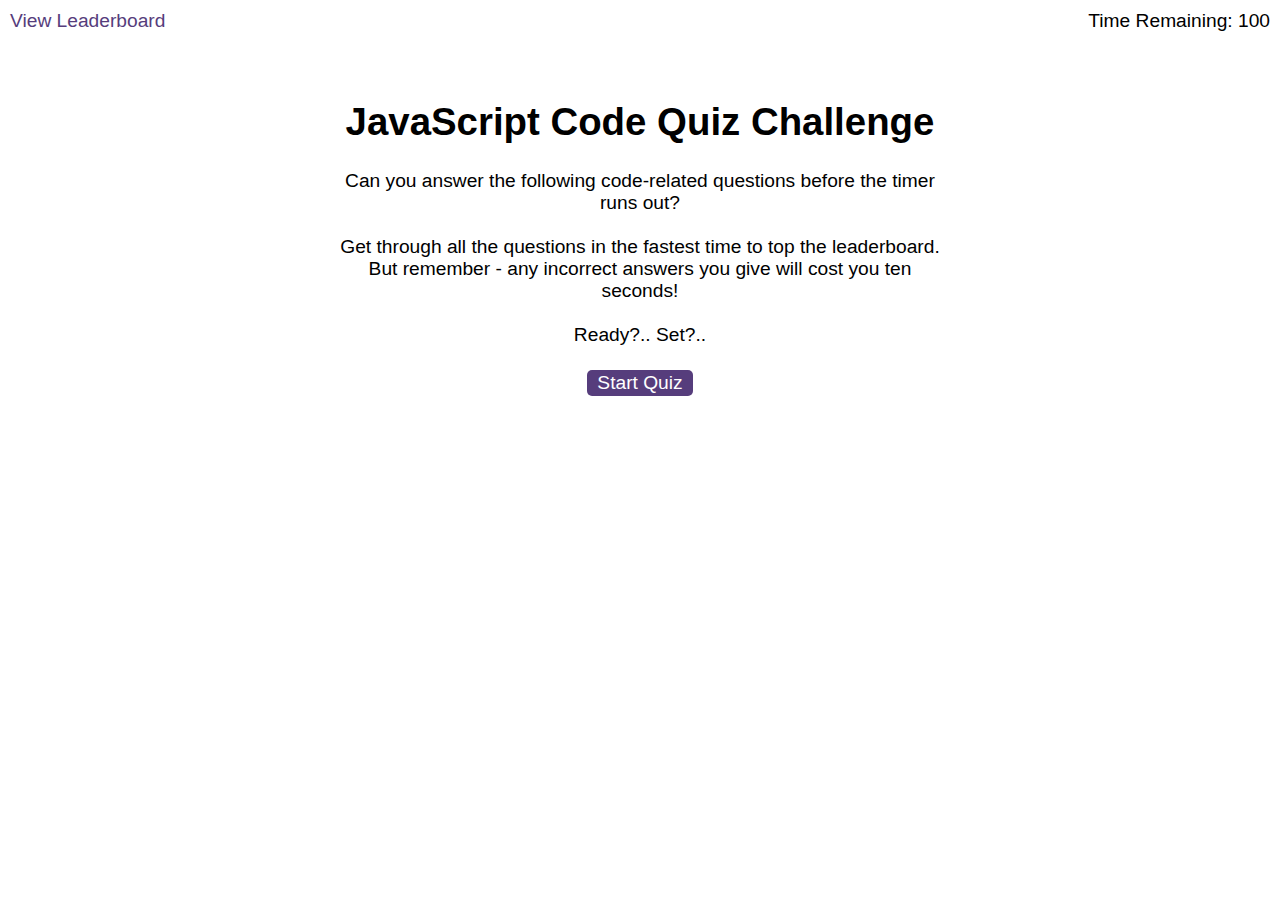
<file: index.html>
<!DOCTYPE html>
<html lang="en-gb">
  <head>
    <meta charset="UTF-8" />
    <meta name="viewport" content="width=device-width, initial-scale=1.0" />
    <meta http-equiv="X-UA-Compatible" content="ie=edge" />
    <title>JavaScript Coding Quiz</title>

    <link rel="stylesheet" href="./assets/css/styles.css" />
  </head>

  <body>
    <div class="scores"><a href="highscores.html">View Leaderboard</a></div>

    <div class="timer">Time Remaining: <span id="time">100</span></div>

    <div class="wrapper">
      <div id="start-screen" class="start">
        <h1>JavaScript Code Quiz Challenge</h1>
        <p>
          Can you answer the following code-related questions before the timer runs out? <br><br>
          
          Get through all the questions in the fastest time to top the leaderboard. But remember - any incorrect answers you give will cost you ten seconds! <br><br>

          Ready?.. Set?..
        </p>
        <button id="start">Start Quiz</button>
      </div>

      <div id="questions" class="hide">
        <h2 id="question-title"></h2>
        <div id="choices" class="choices"></div>
      </div>

      <div id="end-screen" class="hide">
        <h2>All done!</h2>
        <p>Your final score is <span id="final-score"></span>.</p>
        <p>
          Enter initials: <input type="text" id="initials" max="3" />
          <button id="submit">Submit</button>
        </p>
      </div>

      <div id="feedback" class="feedback hide"></div>
    </div>

    <script src="./assets/js/questions.js"></script>
    <script src="./assets/js/logic.js"></script>
  </body>
</html>
</file>
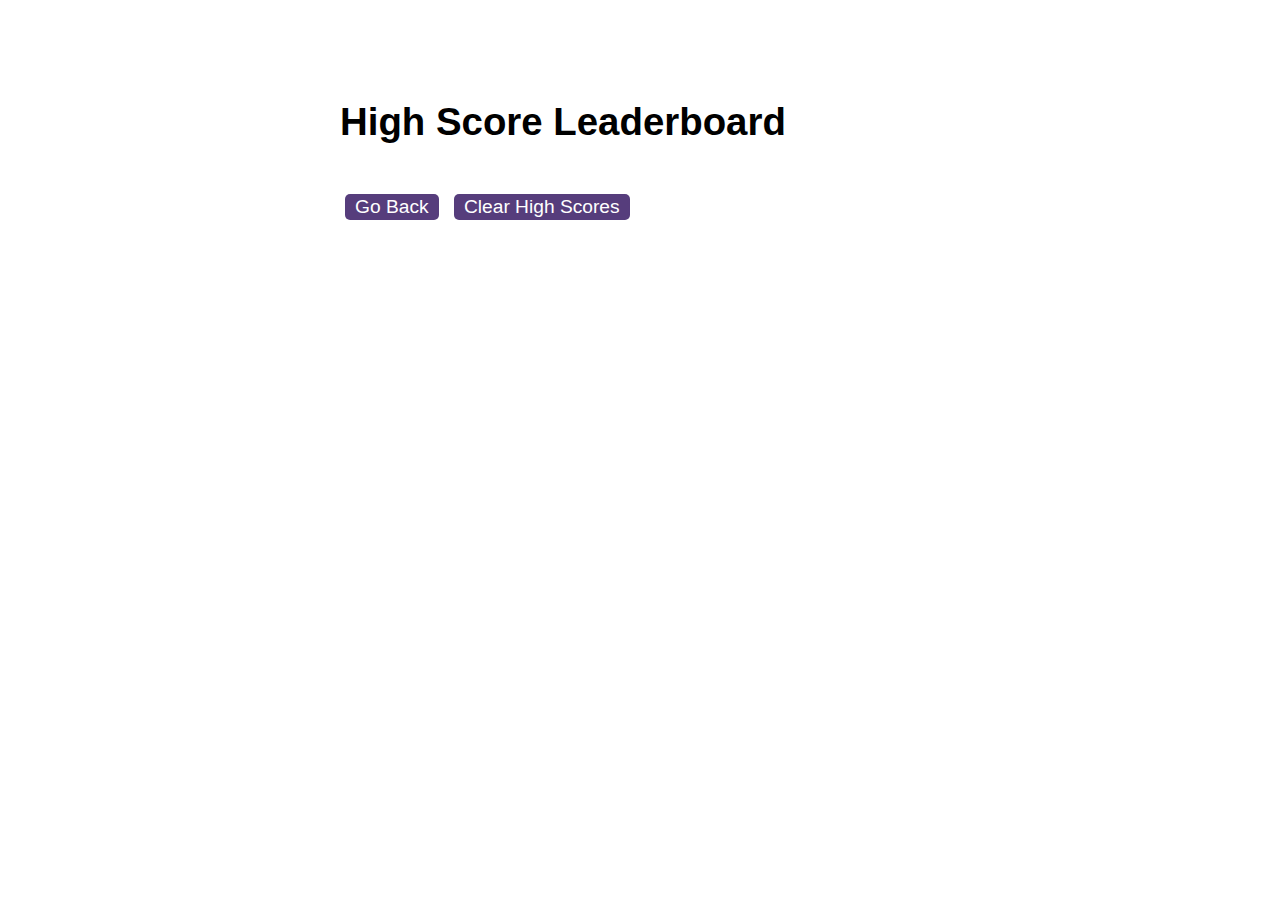
<file: highscores.html>
<!DOCTYPE html>
<html lang="en">
  <head>
    <meta charset="UTF-8" />
    <meta name="viewport" content="width=device-width, initial-scale=1.0" />
    <meta http-equiv="X-UA-Compatible" content="ie=edge" />
    <title>High Scores</title>

    <link rel="stylesheet" href="./assets/css/styles.css" />
  </head>

  <body>
    <div class="wrapper">
      <h1>High Score Leaderboard</h1>
      <ol id="highscores"></ol>

      <a href="index.html"><button>Go Back</button></a>
      <button id="clear">Clear High Scores</button>
    </div>

    <script src="./assets/js/scores.js"></script>
  </body>
</html>
</file>
<file: assets/css/styles.css>
body {
  font-family: Arial;
  font-size: 120%;
}

a {
  color: #563d7c;
  text-decoration: none;
  transition: color 0.1s;
}

a:hover {
  color: #8570a5;
}

button {
  display: inline-block;
  margin: 5px;
  cursor: pointer;
  font-size: 100%;
  background-color: #563d7c;
  border-radius: 5px;
  padding: 2px 10px;
  color: white;
  border: 0;
  transition: background-color 0.1s;
}

button:hover {
  background-color: #8570a5;
}

.choices button {
  display: block;
}

input[type="text"] {
  font-size: 100%;
}

ol {
  padding-left: 0px;
  max-height: 400px;
  overflow: auto;
}

li {
  padding: 5px;
  list-style: decimal inside none;
}

li:nth-child(odd) {
  background-color: #f3edfc;
}

.wrapper {
  margin: 100px auto 0 auto;
  max-width: 600px;
}

.hide {
  display: none;
}

.start {
  text-align: center;
}

.scores {
  position: absolute;
  top: 10px;
  left: 10px;
}

.feedback {
  font-style: italic;
  font-size: 120%;
  margin-top: 20px;
  padding-top: 10px;
  color: gray;
  border-top: 2px solid #ccc;
}

.timer {
  position: absolute;
  top: 10px;
  right: 10px;
}

/* Decided to use this to make sure that only the top 10 high scores are displayed on highscores.html.*/

#highscores li:nth-child(n+11) {
  display: none;
}
</file>
